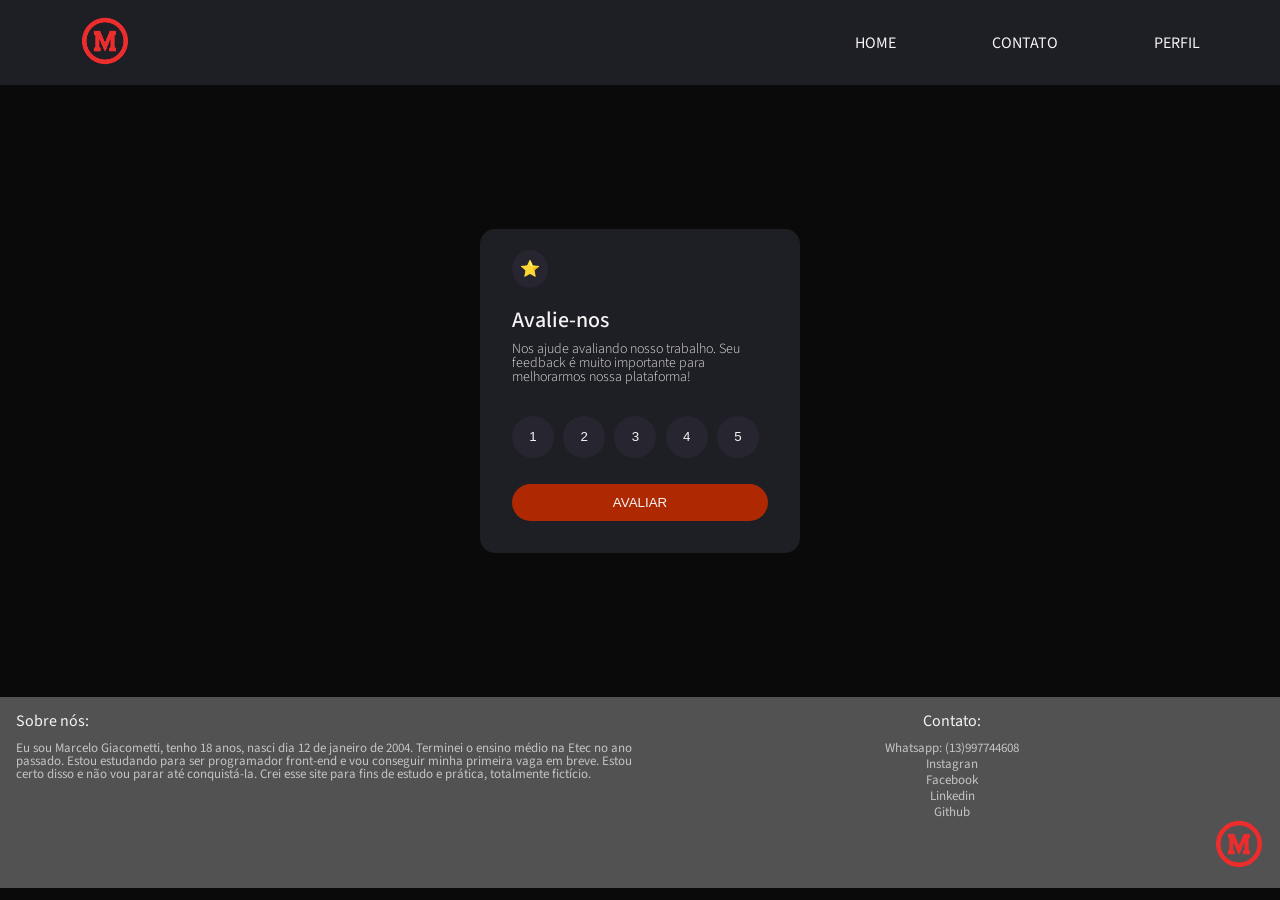
<file: classificador/index.html>
<!DOCTYPE html>
<html lang="pt-br">
<head>
    <meta charset="UTF-8">
    <meta http-equiv="X-UA-Compatible" content="IE=edge">
    <meta name="viewport" content="width=device-width, initial-scale=1.0">
    <link rel="stylesheet" href="reset.css">
    <link rel="stylesheet" href="style.css">
    <link rel="preconnect" href="https://fonts.googleapis.com">
    <link rel="preconnect" href="https://fonts.gstatic.com" crossorigin>
    <script src="JS.js"></script>
    <link href="https://fonts.googleapis.com/css2?family=Source+Sans+Pro:wght@300;400&display=swap" rel="stylesheet">
    <title>Classificador</title>
</head>
<body>
    <header class="cabecalho">
        <a href="#"><img class="cabecalho-imagem" src="logo.png" alt="Logo do MarceloFilms"></a>
        <ul class="cabecalho-link">
            <li class="cabecalho-item"><a class="cabecalho-item" href="#">home</a></li>
            <li class="cabecalho-item"><a class="cabecalho-item" href="#">contato</a></li>
            <li class="cabecalho-item"><a class="cabecalho-item" href="#">perfil</a></li>
        </ul>
    </header>

    <main class="conteudo">
        <section class="conteudo-principal">
            <div id="conteudo">
                <h2 class="conteudo-star">⭐</h2>
                <div class="conteudo-escrito">
                    <h2 class="conteudo-titulo">Avalie-nos</h2>
                    <p class="conteudo-paragrafo">Nos ajude avaliando nosso trabalho. Seu feedback é muito importante para melhorarmos nossa plataforma!</p>
                </div>
                <form class="formulario" action="#">
                    <div class="formulario-bloco">
                        <label class="formulario-la" for="avaliar">
                            <input class="botao" type="button" name="formu" id="avaliar" value="1" onmouseenter="botaoentrar()" onmouseout="botaosair()" onclick="botaoclick()">
                        </label>
                        <label class="formulario-la" for="avaliar">
                            <input class="botao" type="button" name="formu" id="avaliar" value="2" onmouseenter="botaoentrar()" onmouseout="botaosair()"  onclick="botaoclick()">
                        </label>
                        <label class="formulario-la" for="avaliar">
                            <input class="botao" type="button" name="formu" id="avaliar" value="3" onmouseenter="botaoentrar()" onmouseout="botaosair()"  onclick="botaoclick()">
                        </label>
                        <label class="formulario-la" for="avaliar">
                            <input class="botao" type="button" name="formu" id="avaliar" value="4" onmouseenter="botaoentrar()" onmouseout="botaosair()"  onclick="botaoclick()">
                        </label>
                        <label class="formulario-la" for="avaliar">
                            <input class="botao" type="button" name="formu" id="avaliar" value="5" onmouseenter="botaoentrar()" onmouseout="botaosair()"  onclick="botaoclick()">
                        </label>
                    </div>
                        <input class="enviar" type="submit" value="Avaliar" id="idenviar" onmouseenter="entrar()" onmouseout="sair()" onclick="clicar()">         
                </form>
            </div>
            <div id="conteudo-avalie">
                <h2 id="titulo-avalie">Obrigado!</h2>
                <img id="imagem-avalie" src="logo.png" alt="">
                <p id="paragrafo-avalie">Agradecemos o seu apoio. Se precisar de suporte, entre em contato conosco!</p>
            </div>
        </section>
    </main>

    <footer class="rodape">
        <section class="rodape-secao">
            <div class="sobre">
                <h3 class="rodape-titulo">Sobre nós:</h3>
                <p class="rodape-paragrafo">Eu sou Marcelo Giacometti, tenho 18 anos, nasci dia 12 de janeiro de 2004. Terminei o ensino médio na Etec no ano passado. Estou estudando para ser programador front-end e vou conseguir minha primeira vaga em breve. Estou certo disso e não vou parar até conquistá-la. Crei esse site para fins de estudo e prática, totalmente fictício.</p>
            </div> 
            <div class="contato">
                <h3 class="rodape-titulo">Contato:</h3>
                <ul>
                    <li class="rodape-botao rodape-paragrafo">Whatsapp: (13)997744608</li>
                    <li><a class="rodape-botao rodape-paragrafo" href="https://www.instagram.com/marcelo_gemeo1/">Instagran</a></li>
                    <li><a class="rodape-botao rodape-paragrafo" href="https://www.facebook.com/marcelogiacometti12/">Facebook</a></li>
                    <li><a class="rodape-botao rodape-paragrafo" href="https://www.linkedin.com/in/marcelo-giacometti/">Linkedin</a></li>
                    <li><a class="rodape-botao rodape-paragrafo" href="https://github.com/Marcelo1201">Github</a></li>
                </ul>
                <div class="rodape-imagem">
                    <img class="cabecalho-imagem" src="logo.png" alt="Logo do MarceloFilms"> 
                </div>  
            </div> 
        </section>
    </footer>
</body>
</html>
</file>
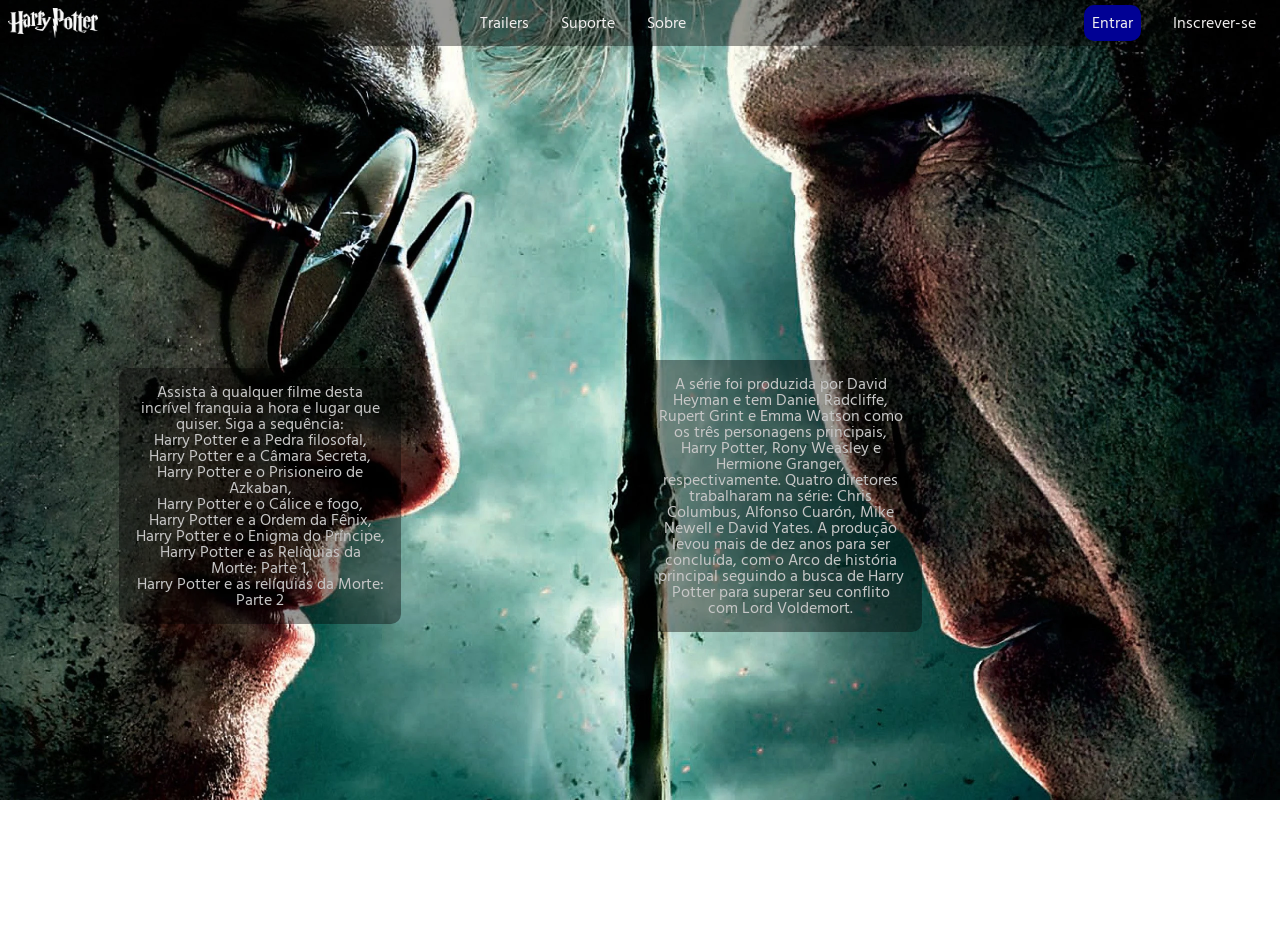
<file: landing_page_hp/index.html>
<!DOCTYPE html>
<html lang="pt-br">
<head>
    <meta charset="UTF-8">
    <meta http-equiv="X-UA-Compatible" content="IE=edge">
    <meta name="viewport" content="width=device-width, initial-scale=1.0">
    <link rel="stylesheet" href="reset.css">
    <link rel="stylesheet" href="style.css">
    <link rel="preconnect" href="https://fonts.googleapis.com">
    <link rel="preconnect" href="https://fonts.gstatic.com" crossorigin>
    <link href="https://fonts.googleapis.com/css2?family=Hind+Siliguri:wght@300;400&display=swap" rel="stylesheet">
    <title>Harry Potter</title>
</head>
<body>
    <header class="cabecalho">   
        <nav class="link">
            <img class="logohp" src="logo.png" alt="Símbolo do Harry Potter">
            <ul class="lista">
                <li><a class="lista-link" href="">Trailers</a></li>
                <li><a class="lista-link" href="">Suporte</a></li>
                <li><a class="lista-link" href="">Sobre</a></li>
            </ul>          
            <ul class="lista">
                <li><a class="lista-link entrar" href="#">Entrar</a></li>
                <li><a class="lista-link" href="#">Inscrever-se</a></li>
            </ul>
        </nav>
    </header>

    <main class="principal">
        <section class="conteudo primario">
            <p class="conteudo-paragrafo">Assista à qualquer filme desta incrível franquia a hora e lugar que quiser. Siga a sequência: <br>Harry Potter e a Pedra filosofal, <br>Harry Potter e a Câmara Secreta, <br>Harry Potter e o Prisioneiro de Azkaban, <br>Harry Potter e o Cálice e fogo, <br>Harry Potter e a Ordem da Fênix, <br>Harry Potter e o Enigma do Príncipe, <br>Harry Potter e as Relíquias da Morte: Parte 1, <br>Harry Potter e as relíquias da Morte: Parte 2</p>
        </section>
        <section class="conteudo historia">
            <p class="conteudo-paragrafo">A série foi produzida por David Heyman e tem Daniel Radcliffe, Rupert Grint e Emma Watson como os três personagens principais, Harry Potter, Rony Weasley e Hermione Granger, respectivamente. Quatro diretores trabalharam na série: Chris Columbus, Alfonso Cuarón, Mike Newell e David Yates. A produção levou mais de dez anos para ser concluída, com o Arco de história principal seguindo a busca de Harry Potter para superar seu conflito com Lord Voldemort.</p>
        </section>

        <section class="trailer 1">
            
        </section>
    </main>

    <footer class="rodape">
    </footer>
</body>
</html>
</file>
<file: classificador/style.css>
:root{
    --cor-principal: #f5f3f3;
    --cor-de-fundo: #0a0a0a;
    --cor-cinza: #1e1e25;
    --fonte-principal: 'Source Sans Pro';
    --cor-cinza-redondo: #262530;
    --cor-vermelho-site: #ae2901;
}

body{
    background-color: var(--cor-de-fundo);
    font-family: var(--fonte-principal);
    color: var(--cor-principal);
}

.cabecalho{
    background-color: var(--cor-cinza);
    display: flex;
    justify-content: space-between;
    padding: 1em 5em;
}

.cabecalho-imagem{
    height: 50px;
}

.cabecalho-link{
    display: flex;
    align-items: center;
}

.cabecalho-item{
    color: var(--cor-principal);
    font-size: 16px;
    margin: 1em 0 1em 3em;
    text-transform: uppercase;
    text-decoration: none;
    transition: 0.5s all;
    cursor: pointer;
}

.cabecalho-item:hover{
    color: #b3b2b2;
    transform: scale(1.1);
}

.conteudo{
    display: grid;
}

.conteudo-principal{
    margin: 9em auto;
    background-color: var(--cor-cinza);
    border-radius: 15px;
    padding: 2em;
    width: 20%;
}

.conteudo-star{
    display: inline;
    border-radius: 100%;
    background-color: var(--cor-cinza-redondo);
    padding: 0.5em;
}

.conteudo-escrito{
    margin: 2em 0;
}

.conteudo-titulo{
    margin-bottom: 0.5em;
    font-size: 22px;
    font-weight: 500;
}

.conteudo-paragrafo{
    font-size: 14px;
    font-weight: 300;
    color: #e2e1e1;
}

.formulario-bloco{
    display: flex;
    justify-content: space-around;
}

.formulario-la{
    width: 100%;
    display: flex;
    justify-content: space-between;
    text-align: center;
}

.botao{
    background-color: var(--cor-cinza-redondo);
    border: none;
    color: var(--cor-principal);
    border-radius: 100%;
    padding: 1em 1.3em;
    cursor: pointer;
}

.botao:hover{
    background-color: #7b7b7b;
}

.enviar{
    background-color: var(--cor-vermelho-site);
    color: var(--cor-principal);
    font-weight: 400;
    width: 100%;
    border-radius: 20px;
    border: none;
    margin-top: 2em;
    padding: 0.8em 0;
    cursor: pointer;
    text-transform: uppercase;
}

#conteudo-avalie{
    display: none;
    text-align: center;
}

#titulo-avalie{
    font-size: 23px;
    font-weight: 600;
    color: var(--cor-vermelho-site);
}

#imagem-avalie{
    height: 100px;
    margin: 2em auto;
}

#paragrafo-avalie{
    font-size: 14px;
    font-weight: 300;
    color: #e2e1e1;
}


.rodape{
    background-color: #525252;
}

.rodape-secao{
    display: grid;
    grid-template-columns: 50% 50%;
    padding: 1em;
}

.rodape-titulo{
    font-weight: 400;
    font-size: 16px;
}

.rodape-paragrafo{
    font-weight: 400;
    font-size: 13px;
    color: #c6c3c3;
    margin-top: 1em;
}

.contato{
    text-align: center;
}

.rodape-botao{
    text-decoration: none;
}

.rodape-imagem{
    display: block;
    text-align: right;
}
</file>
<file: landing_page_hp/style.css>
:root{
    --cor-de-fonte-branca: #f1efef;
}

body{
    font-family: 'Hind Siliguri', sans-serif;
    background-image: url('fundo.jpg');
    background-size: 100%;
    background-repeat: no-repeat;
}

.cabecalho{
    background-color: rgba(0, 0, 0, 0.4);
    padding: 0.5em;
}

.logohp{
    height: 30px;
}

.link{
    display: flex;
    justify-content: space-between;
}

.lista{
    display: flex;
    align-items: center;
}

.lista-link{
    text-decoration: none;
    margin: 0 1em;
    color: var(--cor-de-fonte-branca);
    transition: 0.5 all;
}

.entrar{
    background-color: #010194;
    padding: 0.3em 0.5em;
    border-radius: 10px;
}

.lista-link:hover{
    color: #ffffff
}

li{
    transition: 0.5s;
}

li:hover{
    transform: scale(1.3);
}

.principal{
    display: flex;
    justify-content: space-around;
    align-items: center;
    height: 100vh;
}

.conteudo{
    padding: 1em;
    background-color: rgba(0, 0, 0, 0.4);
    color: #c7c7c7;
    border-radius: 10px;
    transition: 0.3s;
}

.conteudo:hover{
    transform: scale(1.5);
}

.conteudo-paragrafo{
    width: 250px;
    text-align: center;
}

.rodape{
    background-color: purple;
}
</file>
